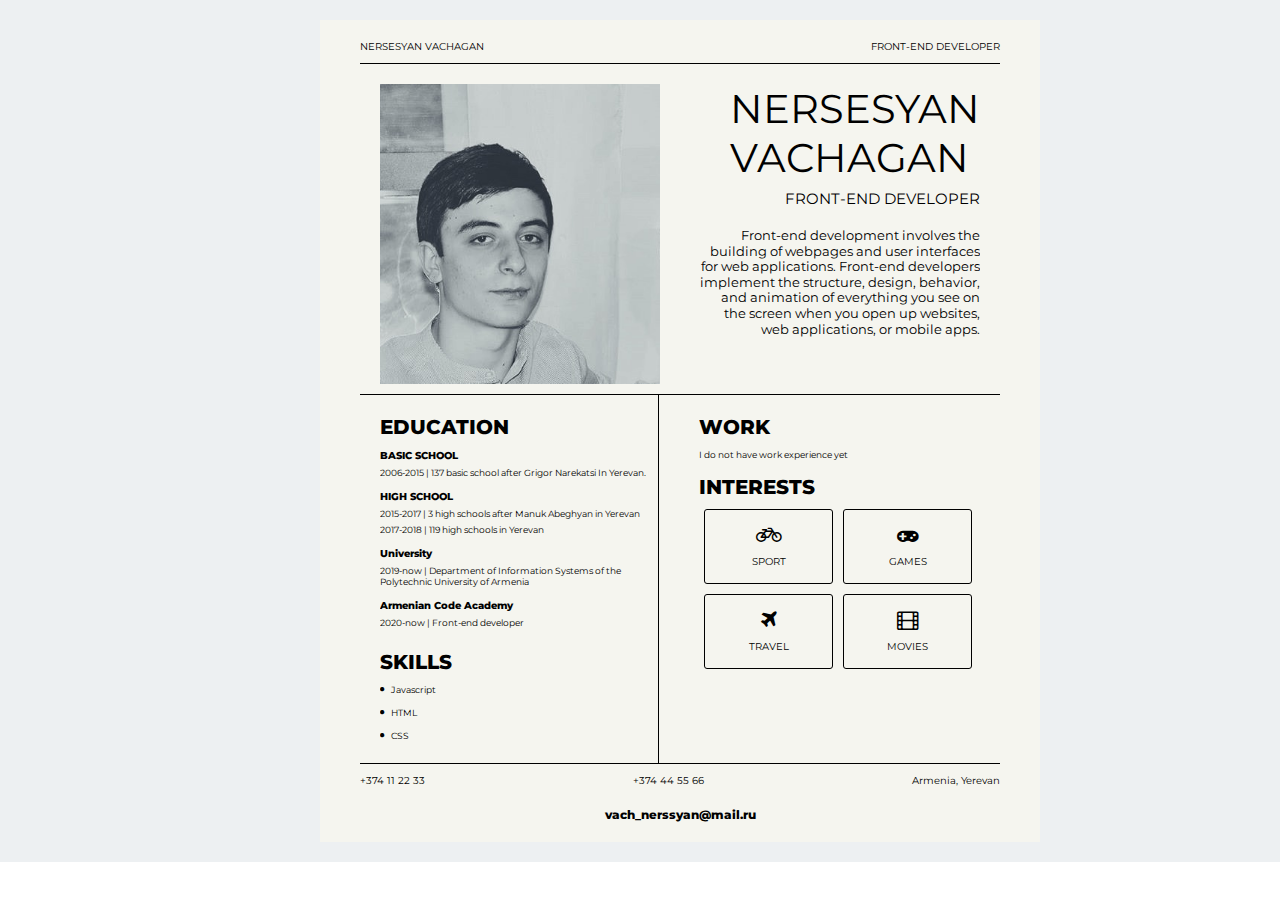
<file: index.html>
<html lang="en">

<head>
    <meta charset="UTF-8">
    <meta http-equiv="X-UA-Compatible" content="IE=edge">
    <meta name="viewport" content="width=device-width, initial-scale=1.0">
    <link rel="preconnect" href="https://fonts.gstatic.com">
    <link href="https://fonts.googleapis.com/css2?family=Montserrat:wght@300&display=swap" rel="stylesheet">
    <link rel="stylesheet" href="https://stackpath.bootstrapcdn.com/font-awesome/4.7.0/css/font-awesome.min.css" integrity="sha384-wvfXpqpZZVQGK6TAh5PVlGOfQNHSoD2xbE+QkPxCAFlNEevoEH3Sl0sibVcOQVnN" crossorigin="anonymous">
    <link rel="stylesheet" href="./resumeStyle.css">
    <title>Resume</title>
</head>

<body>
    <div class='resume_content'>
        <div class="container">
            <div class="resume_content_overl_content">
                <div class="first_content">
                    <div class="first_content_item_1">
                        NERSESYAN VACHAGAN
                    </div>
                    <div class="first_content_item_2">
                        FRONT-END DEVELOPER
                    </div>
                </div>
                <div class="second_content">
                    <div class="row">
                        <div class="second_content_in_item_col_lg_6">
                            <img src="1.jpg" alt="">
                        </div>
                        <div class="second_content_in_item_col_lg_6">
                            <div class="second_content_in_item_col_in_col_content">
                                <div class="second_content_in_item_col_in_col_content_in_item_1">
                                    NERSESYAN<br> VACHAGAN
                                </div>
                                <div class="second_content_in_item_col_in_col_content_in_item_2">
                                    FRONT-END DEVELOPER
                                </div>
                                <div class="second_content_in_item_col_in_col_content_in_item_3">
                                    Front-end development involves the building of webpages and user interfaces for web applications. Front-end developers implement the structure, design, behavior, and animation of everything you see on the screen when you open up websites, web applications,
                                    or mobile apps.
                                </div>
                            </div>
                        </div>
                    </div>
                </div>
                <div class="third_content">
                    <div class="row">
                        <div class="third_content_in_item_col_lg_6">
                            <div class="third_content_in_item_col_in_col_content">
                                <div class="third_content_in_item_col_in_col_content_item">
                                    <div class="third_content_in_item_col_in_col_content_item_title">
                                        EDUCATION
                                    </div>
                                    <div class="third_content_in_item_col_in_col_content_item_1">
                                        <div class="third_content_in_item_col_in_col_content_item_1_in_item_a">
                                            <div class="third_content_in_item_col_in_col_content_item_1_in_item_a_initm">
                                                BASIC SCHOOL
                                            </div>
                                            <div class="third_content_in_item_col_in_col_content_item_1_in_item_a_initmb">
                                                2006-2015 | 137 basic school after Grigor Narekatsi In Yerevan.
                                            </div>
                                        </div>
                                        <div class="third_content_in_item_col_in_col_content_item_1_in_item_a">
                                            <div class="third_content_in_item_col_in_col_content_item_1_in_item_a_initm">
                                                HIGH SCHOOL
                                            </div>
                                            <div class="third_content_in_item_col_in_col_content_item_1_in_item_a_initmb">
                                                2015-2017 | 3 high schools after Manuk Abeghyan in Yerevan
                                            </div>
                                            <div class="third_content_in_item_col_in_col_content_item_1_in_item_a_initmb">
                                                2017-2018 | 119 high schools in Yerevan
                                            </div>
                                        </div>
                                        <div class="third_content_in_item_col_in_col_content_item_1_in_item_a">
                                            <div class="third_content_in_item_col_in_col_content_item_1_in_item_a_initm">
                                                University
                                            </div>
                                            <div class="third_content_in_item_col_in_col_content_item_1_in_item_a_initmb">
                                                2019-now | Department of Information Systems of the Polytechnic University of Armenia
                                            </div>
                                        </div>
                                        <div class="third_content_in_item_col_in_col_content_item_1_in_item_a">
                                            <div class="third_content_in_item_col_in_col_content_item_1_in_item_a_initm">
                                                Armenian Code Academy
                                            </div>
                                            <div class="third_content_in_item_col_in_col_content_item_1_in_item_a_initmb">
                                                2020-now | Front-end developer
                                            </div>
                                        </div>
                                    </div>
                                </div>
                                <div class="third_content_in_item_col_in_col_content_item">
                                    <div class="third_content_in_item_col_in_col_content_item_title">
                                        SKILLS
                                    </div>
                                    <div class="third_content_in_item_col_in_col_content_item_2_in_itm_1">
                                        <div class="third_content_in_item_col_in_col_content_item_2_in_itm_1_in_item_a">
                                            <i class="fa fa-circle" aria-hidden="true"></i>
                                        </div>
                                        <div class="third_content_in_item_col_in_col_content_item_1_in_item_a_initmb">
                                            Javascript
                                        </div>
                                    </div>
                                    <div class="third_content_in_item_col_in_col_content_item_2_in_itm_1">
                                        <div class="third_content_in_item_col_in_col_content_item_2_in_itm_1_in_item_a">
                                            <i class="fa fa-circle" aria-hidden="true"></i>
                                        </div>
                                        <div class="third_content_in_item_col_in_col_content_item_1_in_item_a_initmb">
                                            HTML
                                        </div>
                                    </div>
                                    <div class="third_content_in_item_col_in_col_content_item_2_in_itm_1">
                                        <div class="third_content_in_item_col_in_col_content_item_2_in_itm_1_in_item_a">
                                            <i class="fa fa-circle" aria-hidden="true"></i>
                                        </div>
                                        <div class="third_content_in_item_col_in_col_content_item_1_in_item_a_initmb">
                                            CSS
                                        </div>
                                    </div>
                                </div>
                            </div>
                        </div>
                        <div class="third_content_in_item_col_lg_6">
                            <div class="third_content_in_item_col_in_col_content_item">
                                <div class="third_content_in_item_col_in_col_content_item_title">
                                    WORK
                                </div>
                                <div class="third_content_in_item_col_in_col_content_item_1_in_item_a_initmb">
                                    I do not have work experience yet
                                </div>
                            </div>
                            <div class="third_content_in_item_col_in_col_content_item">
                                <div class="third_content_in_item_col_in_col_content_item_title">
                                    INTERESTS
                                </div>
                                <div class="row_tp_2">
                                    <div class="interest_col_lg_6">
                                        <div class="interest_in_col_content">
                                            <div class="interest_in_col_content_item">
                                                <div class="interest_in_col_content_item_in_1">
                                                    <i class="fa fa-bicycle" aria-hidden="true"></i>
                                                </div>
                                                <div class="interest_in_col_content_item_in_2">
                                                    SPORT
                                                </div>
                                            </div>
                                            <div class="interest_in_col_content_item">
                                                <div class="interest_in_col_content_item_in_1">
                                                    <i class="fa fa-plane" aria-hidden="true"></i>
                                                </div>
                                                <div class="interest_in_col_content_item_in_2">
                                                    TRAVEL
                                                </div>
                                            </div>
                                        </div>
                                    </div>
                                    <div class="interest_col_lg_6">
                                        <div class="interest_in_col_content">
                                            <div class="interest_in_col_content_item">
                                                <div class="interest_in_col_content_item_in_1">
                                                    <i class="fa fa-gamepad" aria-hidden="true"></i>
                                                </div>
                                                <div class="interest_in_col_content_item_in_2">
                                                    GAMES
                                                </div>
                                            </div>
                                            <div class="interest_in_col_content_item">
                                                <div class="interest_in_col_content_item_in_1">
                                                    <i class="fa fa-film" aria-hidden="true"></i>
                                                </div>
                                                <div class="interest_in_col_content_item_in_2">
                                                    MOVIES
                                                </div>
                                            </div>
                                        </div>
                                    </div>
                                </div>
                            </div>
                        </div>
                    </div>
                </div>
                <div class="forth_content">
                    <div class="forth_content_in_item_1">
                        +374 11 22 33
                    </div>
                    <div class="forth_content_in_item_1">
                        +374 44 55 66
                    </div>
                    <div class="forth_content_in_item_1">
                        Armenia, Yerevan
                    </div>
                </div>
                <div class="fivth_content">
                    <div class="fivth_content_item">
                        vach_nerssyan@mail.ru
                    </div>
                </div>
            </div>

        </div>

    </div>
</body>

</html>
</file>
<file: resumeStyle.css>
* {
    margin: 0;
    padding: 0;
}

.resume_content {
    padding: 50px 0px;
    width: 100%;
    display: flow-root;
    background-color: #EDF0F2;
}

.container {
    margin: 0 auto;
    width: 50%;
}

.resume_content_overl_content {
    padding: 30px 60px;
    background-color: #F5F5EF;
    width: 100%;
    display: flow-root;
}

.first_content {
    width: 100%;
    display: flex;
    justify-content: space-between;
    align-items: center;
    border-bottom: 2px solid #000000;
    padding-bottom: 15px;
    margin-bottom: 15px;
}

.first_content_item_1 {
    font-family: 'Montserrat', sans-serif;
    font-size: 15px;
    color: black
}

.first_content_item_2 {
    font-family: 'Montserrat', sans-serif;
    font-size: 15px;
    color: black
}

.second_content {
    padding: 30px 0px;
    width: 100%;
    display: flow-root;
}

.row {
    clear: both;
}

.second_content_in_item_col_lg_6 {
    width: calc(50% - 40px);
    float: left;
    margin: 0px 20px;
    height: 400px;
    overflow: hidden;
}

.second_content_in_item_col_lg_6 img {
    width: 100%;
}

.second_content_in_item_col_in_col_content {
    display: flex;
    justify-content: flex-end;
    align-items: flex-end;
    flex-direction: column;
}

.second_content_in_item_col_in_col_content_in_item_1 {
    font-family: 'Montserrat', sans-serif;
    font-size: 60px;
    color: black;
    margin-bottom: 10px;
}

.second_content_in_item_col_in_col_content_in_item_2 {
    font-family: 'Montserrat', sans-serif;
    font-size: 20px;
    color: black;
    margin-bottom: 40px;
}

.second_content_in_item_col_in_col_content_in_item_3 {
    font-family: 'Montserrat', sans-serif;
    font-size: 15px;
    color: black;
    line-height: 1.5;
    text-align: right;
}

.third_content {
    /* padding: 30px 0px; */
    width: 100%;
    display: flow-root;
    border-top: 2px solid black;
    border-bottom: 2px solid black;
}

.third_content_in_item_col_lg_6 {
    padding-top: 30px;
    width: calc(50% - 42px);
    overflow: hidden;
    margin: 0px 20px;
    float: left;
}

.third_content_in_item_col_lg_6:first-child {
    border-right: 2px solid black;
}

.third_content_in_item_col_in_col_content_item {
    display: flex;
    justify-content: flex-start;
    align-items: flex-start;
    flex-direction: column;
    margin-bottom: 20px;
}

.third_content_in_item_col_in_col_content_item_title {
    font-family: 'Montserrat', sans-serif;
    color: black;
    font-size: 30px;
    font-weight: 800;
    margin-bottom: 20px;
}

.third_content_in_item_col_in_col_content_item_1_in_item_a {
    display: flex;
    justify-content: flex-start;
    align-items: flex-start;
    flex-direction: column;
    margin-bottom: 10px;
}

.third_content_in_item_col_in_col_content_item_1_in_item_a_initm {
    font-family: 'Montserrat', sans-serif;
    color: black;
    font-size: 13px;
    font-weight: 800;
    margin-bottom: 5px;
}

.third_content_in_item_col_in_col_content_item_1_in_item_a_initmb {
    font-family: 'Montserrat', sans-serif;
    color: black;
    font-size: 12px;
    margin-bottom: 5px;
}

.third_content_in_item_col_in_col_content_item_2_in_itm_1 {
    display: flex;
    justify-content: flex-start;
    align-items: center;
    flex-direction: row;
    margin-bottom: 10px;
}

.third_content_in_item_col_in_col_content_item_2_in_itm_1_in_item_a {
    margin-right: 10px;
}

.third_content_in_item_col_in_col_content_item_2_in_itm_1_in_item_a i {
    font-size: 7px;
    padding-bottom: 5px;
}

.row_tp_2 {
    clear: both;
    width: 100%;
}

.interest_col_lg_6 {
    width: calc(50% - 40px);
    float: left;
    margin: 0px 20px;
    overflow: hidden;
}

.interest_in_col_content_item {
    padding: 30px;
    border: 2px solid black;
    border-radius: 3px;
    display: flex;
    justify-content: center;
    align-items: center;
    flex-direction: column;
    margin-bottom: 30px;
}

.interest_in_col_content_item_in_1 {
    margin-bottom: 10px;
}

.interest_in_col_content_item_in_1 i {
    color: black;
    font-size: 30px;
}

.interest_in_col_content_item_in_2 {
    color: black;
    font-family: 'Montserrat', sans-serif;
    font-size: 15px;
}

.forth_content {
    padding: 20px 0px 30px 0px;
    width: 100%;
    display: flex;
    justify-content: space-between;
    align-items: center;
}

.forth_content_in_item_1 {
    font-family: 'Montserrat', sans-serif;
    color: black;
    font-size: 15px;
}

.fivth_content_item {
    font-family: 'Montserrat', sans-serif;
    color: black;
    text-align: center;
    font-size: 20px;
    font-weight: 800;
}

@media only screen and (max-width: 1500px) {
    .resume_content {
        padding: 20px 0px;
    }
    .resume_content_overl_content {
        padding: 20px 40px;
    }
    .first_content {
        border-bottom: 1px solid #000000;
        padding-bottom: 10px;
        margin-bottom: 10px;
    }
    .first_content_item_1 {
        font-size: 10px;
    }
    .first_content_item_2 {
        font-size: 10px;
    }
    .second_content {
        padding: 10px 0px;
    }
    .second_content_in_item_col_lg_6 {
        width: calc(50% - 40px);
        margin: 0px 20px;
        height: 300px;
    }
    .second_content_in_item_col_in_col_content_in_item_1 {
        font-size: 40px;
        margin-bottom: 7px;
    }
    .second_content_in_item_col_in_col_content_in_item_2 {
        font-size: 15px;
        margin-bottom: 20px;
    }
    .second_content_in_item_col_in_col_content_in_item_3 {
        font-size: 13px;
        line-height: 1.2;
    }
    .third_content {
        border-top: 1px solid black;
        border-bottom: 1px solid black;
    }
    .third_content_in_item_col_lg_6 {
        padding-top: 20px;
    }
    .third_content_in_item_col_lg_6:first-child {
        border-right: 1px solid black;
    }
    .third_content_in_item_col_in_col_content_item {
        margin-bottom: 10px;
    }
    .third_content_in_item_col_in_col_content_item_title {
        font-size: 20px;
        margin-bottom: 10px;
    }
    .third_content_in_item_col_in_col_content_item_1_in_item_a {
        margin-bottom: 7px;
    }
    .third_content_in_item_col_in_col_content_item_1_in_item_a_initm {
        font-size: 10px;
    }
    .third_content_in_item_col_in_col_content_item_1_in_item_a_initmb {
        font-size: 9px;
    }
    .third_content_in_item_col_in_col_content_item_2_in_itm_1 {
        margin-bottom: 7px;
    }
    .third_content_in_item_col_in_col_content_item_2_in_itm_1_in_item_a {
        margin-right: 7px;
    }
    .third_content_in_item_col_in_col_content_item_2_in_itm_1_in_item_a i {
        font-size: 5px;
        padding-bottom: 5px;
    }
    .interest_col_lg_6 {
        width: calc(50% - 10px);
        margin: 0px 5px;
    }
    .interest_in_col_content_item {
        padding: 15px;
        border: 1px solid black;
        margin-bottom: 10px;
    }
    .interest_in_col_content_item_in_1 i {
        font-size: 20px;
    }
    .interest_in_col_content_item_in_2 {
        font-size: 10px;
    }
    .forth_content {
        padding: 10px 0px 20px 0px;
    }
    .forth_content_in_item_1 {
        font-size: 10px;
    }
    .fivth_content_item {
        font-size: 12px;
    }
}

@media only screen and (max-width: 500px) {
    .resume_content {
        padding: 5px 0px;
    }
    .resume_content_overl_content {
        padding: 5px 10px;
    }
    .first_content {
        border-bottom: .5px solid #000000;
        padding-bottom: 2px;
        margin-bottom: 2px;
    }
    .first_content_item_1 {
        font-size: 3px;
    }
    .first_content_item_2 {
        font-size: 3px;
    }
    .second_content {
        padding: 4px 0px;
    }
    .second_content_in_item_col_lg_6 {
        width: calc(100% - 40px);
        margin: 0px 20px;
        height: 100px;
    }
    .second_content_in_item_col_in_col_content_in_item_1 {
        font-size: 20px;
        margin-bottom: 7px;
    }
    .second_content_in_item_col_in_col_content_in_item_2 {
        font-size: 5px;
        margin-bottom: 10px;
    }
    .second_content_in_item_col_in_col_content_in_item_3 {
        font-size: 4px;
    }
    .third_content {
        border-top: .5px solid black;
        border-bottom: .5px solid black;
    }
    .third_content_in_item_col_lg_6 {
        width: calc(100% - 40px);
        margin: 0px 20px;
        padding-top: 10px;
    }
    .third_content_in_item_col_lg_6:first-child {
        border-right: none
    }
    .third_content_in_item_col_in_col_content_item {
        margin-bottom: 5px;
    }
    .third_content_in_item_col_in_col_content_item_title {
        font-size: 8px;
        margin-bottom: 3px;
    }
    .third_content_in_item_col_in_col_content_item_1_in_item_a {
        margin-bottom: 2px;
    }
    .third_content_in_item_col_in_col_content_item_1_in_item_a_initm {
        font-size: 4px;
    }
    .third_content_in_item_col_in_col_content_item_1_in_item_a_initmb {
        font-size: 3px;
    }
    .third_content_in_item_col_in_col_content_item_2_in_itm_1 {
        margin-bottom: 3px;
    }
    .third_content_in_item_col_in_col_content_item_2_in_itm_1_in_item_a {
        margin-right: 3px;
    }
    .third_content_in_item_col_in_col_content_item_2_in_itm_1_in_item_a i {
        font-size: 2px;
        padding-bottom: 5px;
    }
    .interest_col_lg_6 {
        width: calc(50% - 10px);
        margin: 0px 5px;
    }
    .interest_in_col_content_item {
        padding: 5px;
        border-radius: 1px;
        border: .5px solid black;
        margin-bottom: 5px;
    }
    .interest_in_col_content_item_in_1 i {
        font-size: 15px;
    }
    .interest_in_col_content_item_in_2 {
        font-size: 5px;
    }
    .forth_content {
        padding: 5px 0px 10px 0px;
    }
    .forth_content_in_item_1 {
        font-size: 4px;
    }
    .fivth_content_item {
        font-size: 5px;
    }
}
</file>
